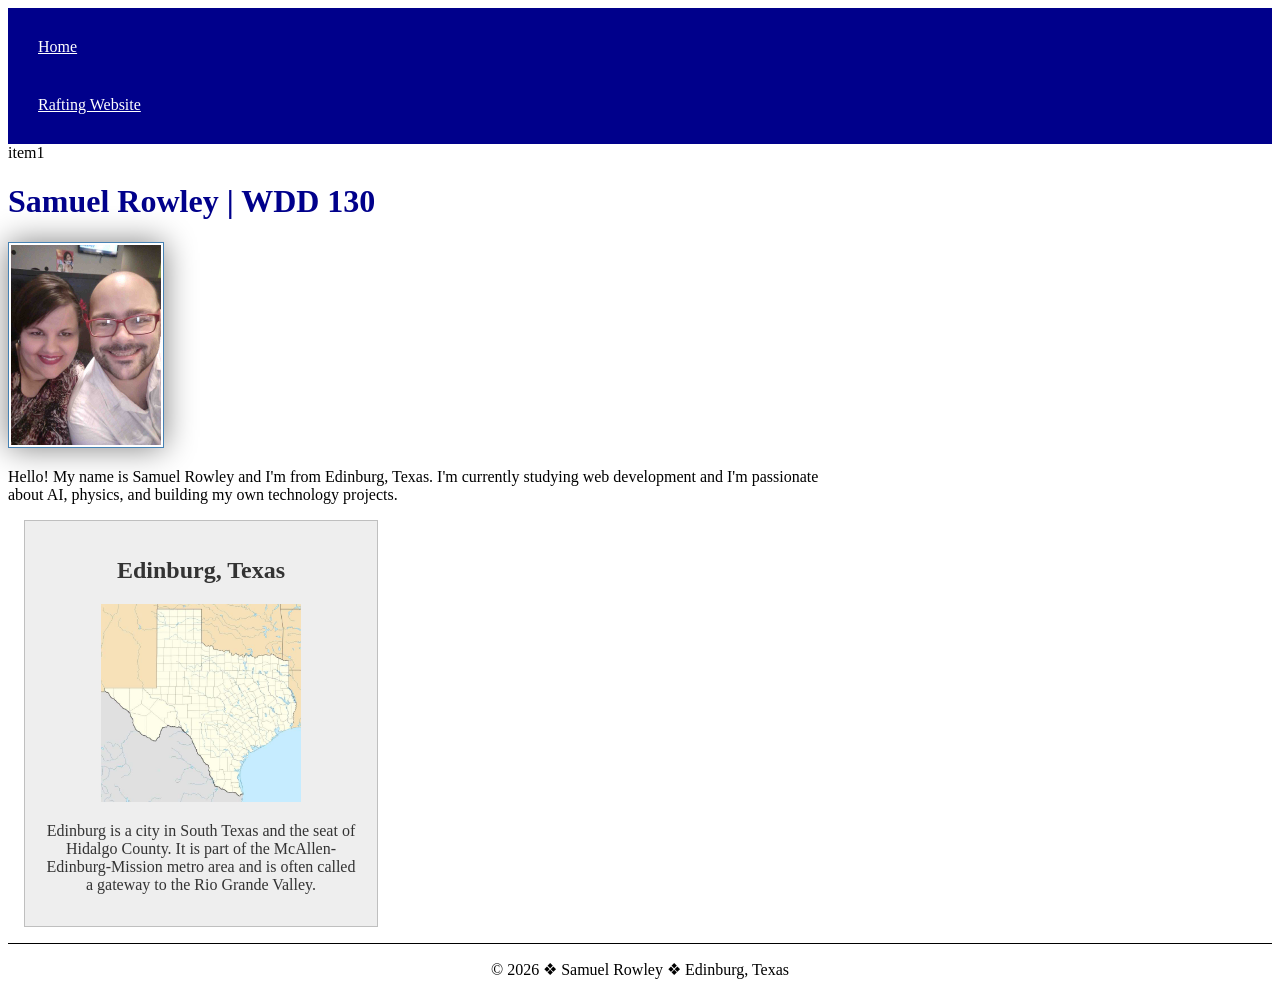
<file: index.html>
<!DOCTYPE html>
<html lang="en-US">

<head>
  <meta charset="utf-8">
  <meta name="viewport" content="width=device-width, initial-scale=1.0">
  <title>Samuel Rowley | WDD 130</title>
  <meta name="description" content="Samuel Rowley home page for WDD130 featuring a personal introduction and 
  web development learning">
  <meta name="author" content="Samuel Rowley">
  <link rel="stylesheet" href="styles/styles.css">
</head>

<body>
  <header>
    <nav>
      <a href="index.html">Home</a>
      <a href="wwr/about.html">Rafting Website</a>
    </nav>
  </header>
  <div class="flex-item">item1</div>
  <main>
    <h1>Samuel Rowley | WDD 130</h1>
    <img src="images/profile.jpg" alt="Samuel Rowley">
    <p>Hello! My name is Samuel Rowley and I'm from Edinburg, Texas. I'm currently studying web
      development and I'm passionate about AI, physics, and building my own technology projects.
    </p>
  </main>
  <aside>
    <h2>Edinburg, Texas</h2>
    <img src="images/2texas.jpg" alt="map of texas">
    <p>Edinburg is a city in South Texas and the seat of Hidalgo County. It is part of the
      McAllen-Edinburg-Mission metro area and is often called a gateway to the Rio Grande Valley.
    </p>
  </aside>
  <footer>
    <p>&copy; 2026 ❖ Samuel Rowley ❖ Edinburg, Texas</p>
  </footer>
</body>

</html>
</file>
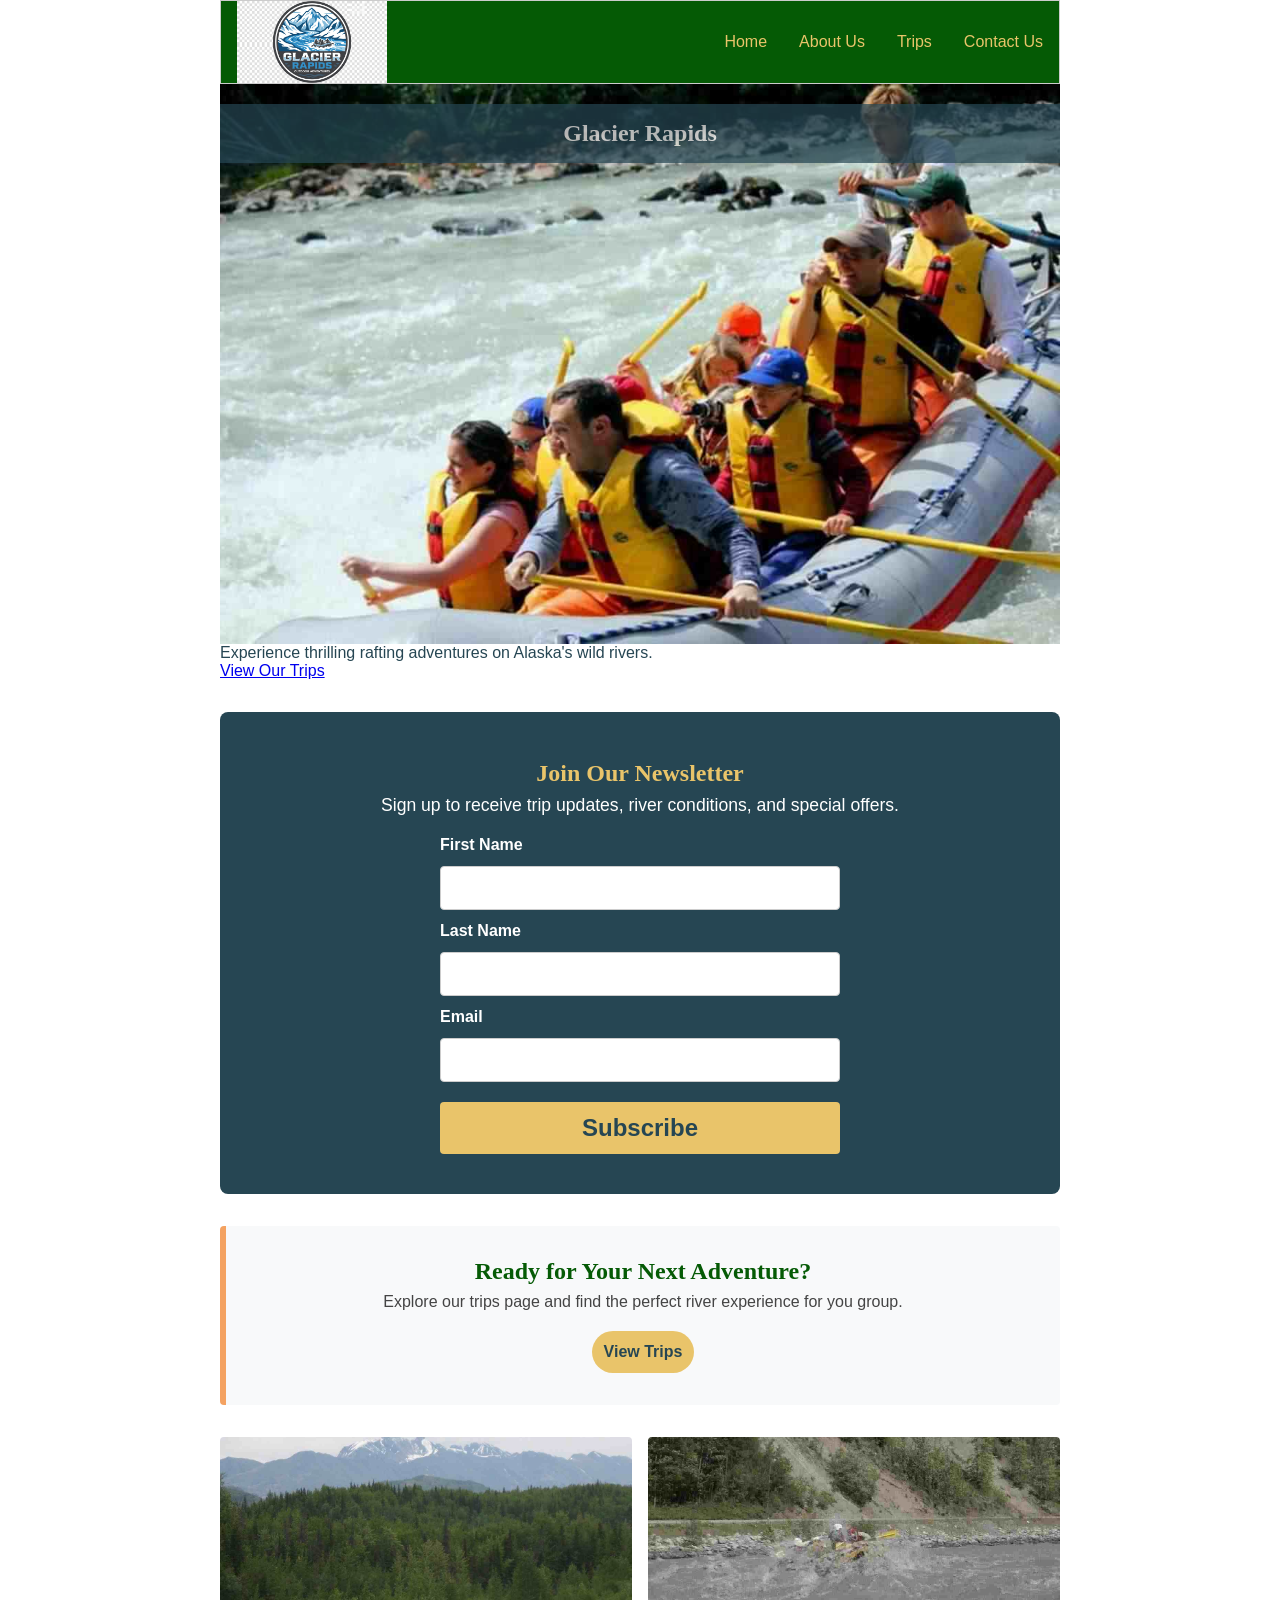
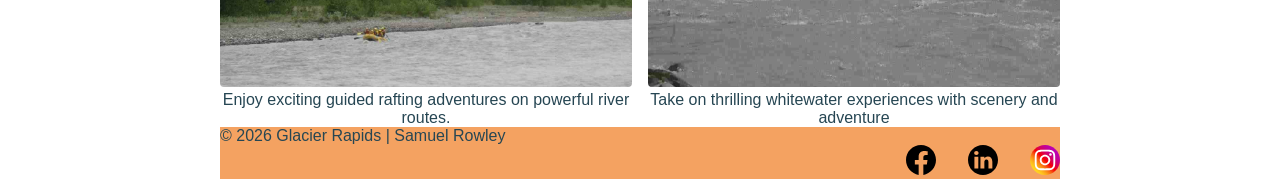
<file: wwr/index.html>
<!DOCTYPE html>
<html lang="en-US">

<head>
    <meta charset="utf-8">
    <meta name="viewport" content="width=device-width, initial-scale=1.0">
    <title>Glacier Rapids | Home</title>
    <meta name="description" content="Explore Glacier Rapids for exciting rafting adventures,
     trip information, and river experiences for families, groups, and thrill seekers.">
    <meta name="author" content="Samuel Rowley">
    <link rel="stylesheet" href="styles/rafting.css">
</head>

<body>
    <header>
        <img src="images/logo.png"
          alt="Glacier Rapids logo showing snowy mountains, a river, and rafters">
        <nav>
            <a href="index.html">Home</a>
            <a href="about.html">About Us</a>
            <a href="trips.html">Trips</a>
            <a href="contact.html">Contact Us</a>
        </nav>
    </header>

    <main>
        <section class="hero">
            <img src="images/rafting_the_river.jpg" alt="Rafting on the river">
            <div class="hero-content">
                <h1>Glacier Rapids</h1>
                <p>Experience thrilling rafting adventures on Alaska's wild rivers.</p>
                <a href="trips.html">View Our Trips</a>
            </div>
        </section>
        <section class="newsletter">
            <h2>Join Our Newsletter</h2>
            <p>Sign up to receive trip updates, river conditions, and special offers.</p>
            <form>
                <label for="firstname">First Name</label>
                <input type="text" id="firstname" name="first_name">

                <label for="lastname">Last Name</label>
                <input type="text" id="lastname" name="last_name">

                <label for="email">Email</label>
                <input type="email" id="email" name="email">

                <button type="submit">Subscribe</button>
            </form>
        </section>
        <section class="cta">
            <h2>Ready for Your Next Adventure?</h2>
            <p>Explore our trips page and find the perfect river experience for you group.</p>
            <a href="trips.html">View Trips</a>
        </section>
        <section class="gallery">
            <div class="images">
                <figure>
                    <img src="images/whitewater-rafting.jpg" alt="Whitewater rafting">
                    <figcaption>Enjoy exciting guided rafting adventures on powerful river routes.
                    </figcaption>
                </figure>
                <figure>
                    <img src="images/hitting_the_whites.jpg" alt="Hitting the whitewater rapids">
                    <figcaption>Take on thrilling whitewater experiences with scenery and adventure
                    </figcaption>
                </figure>
            </div>
        </section>
    </main>
    <footer>
        <p>&copy; 2026 Glacier Rapids | Samuel Rowley</p>
        <nav class="socialmedia">
            <a href="https://facebook.com"><img src="images/facebook.svg" alt="facebook icon"></a>
            <a href="https://linkedin.com"><img src="images/linkedin.svg" alt="linkedIn icon"></a>
            <a href="https://instagram.com"><img src="images/instagram.svg"
                  alt="instagram icon"></a>
        </nav>
    </footer>
</body>

</html>
</file>
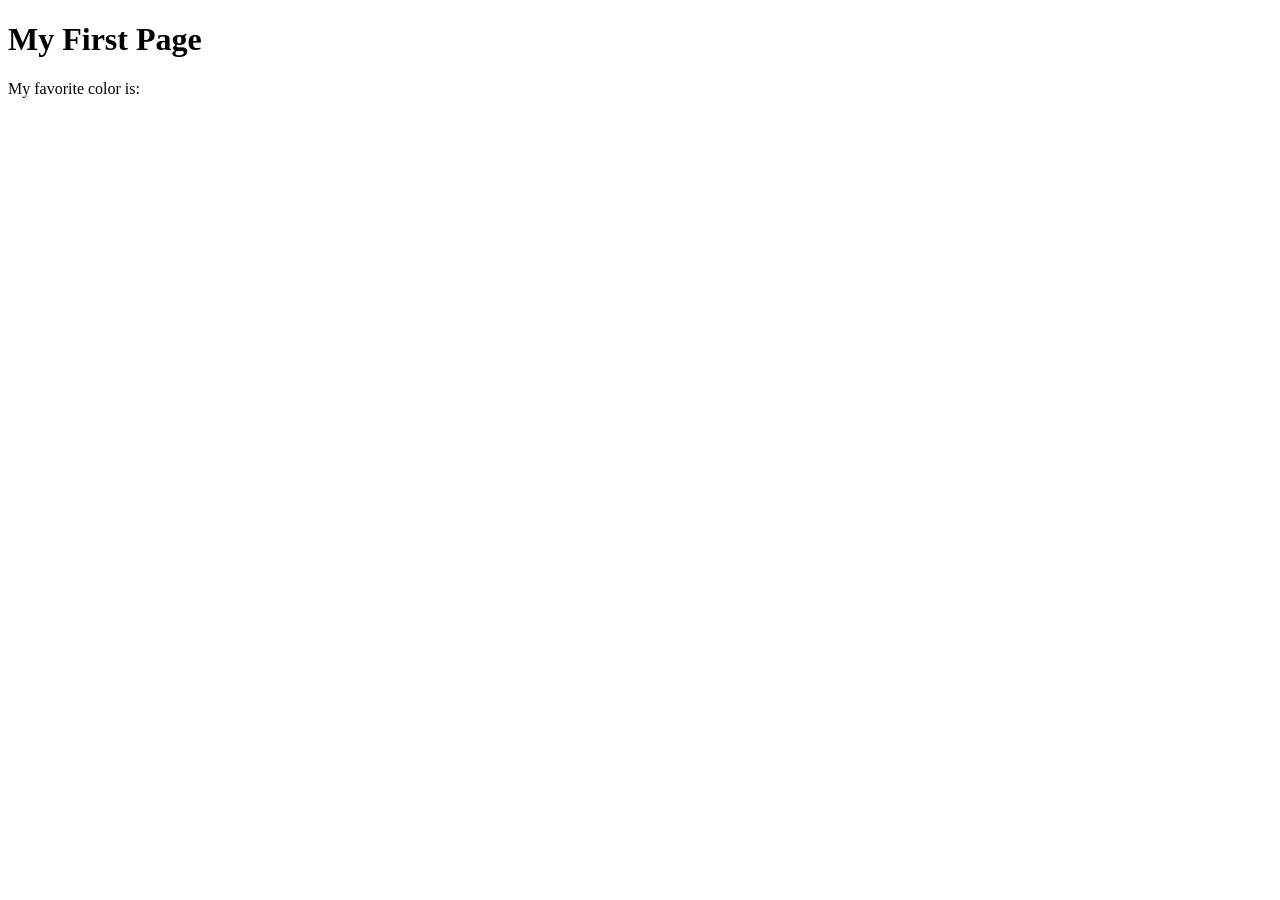
<file: week01/first-page.html>
<!DOCTYPE html>
<html lang="en">
<head>
    <meta charset="UTF-8">
    <meta name="viewport" content="width=device-width, initial-scale=1.0">
    <title>My First Page</title>
</head>
<body>
    <h1>My First Page</h1>
    <p>My favorite color is: </p>
</body>
</html>
</file>
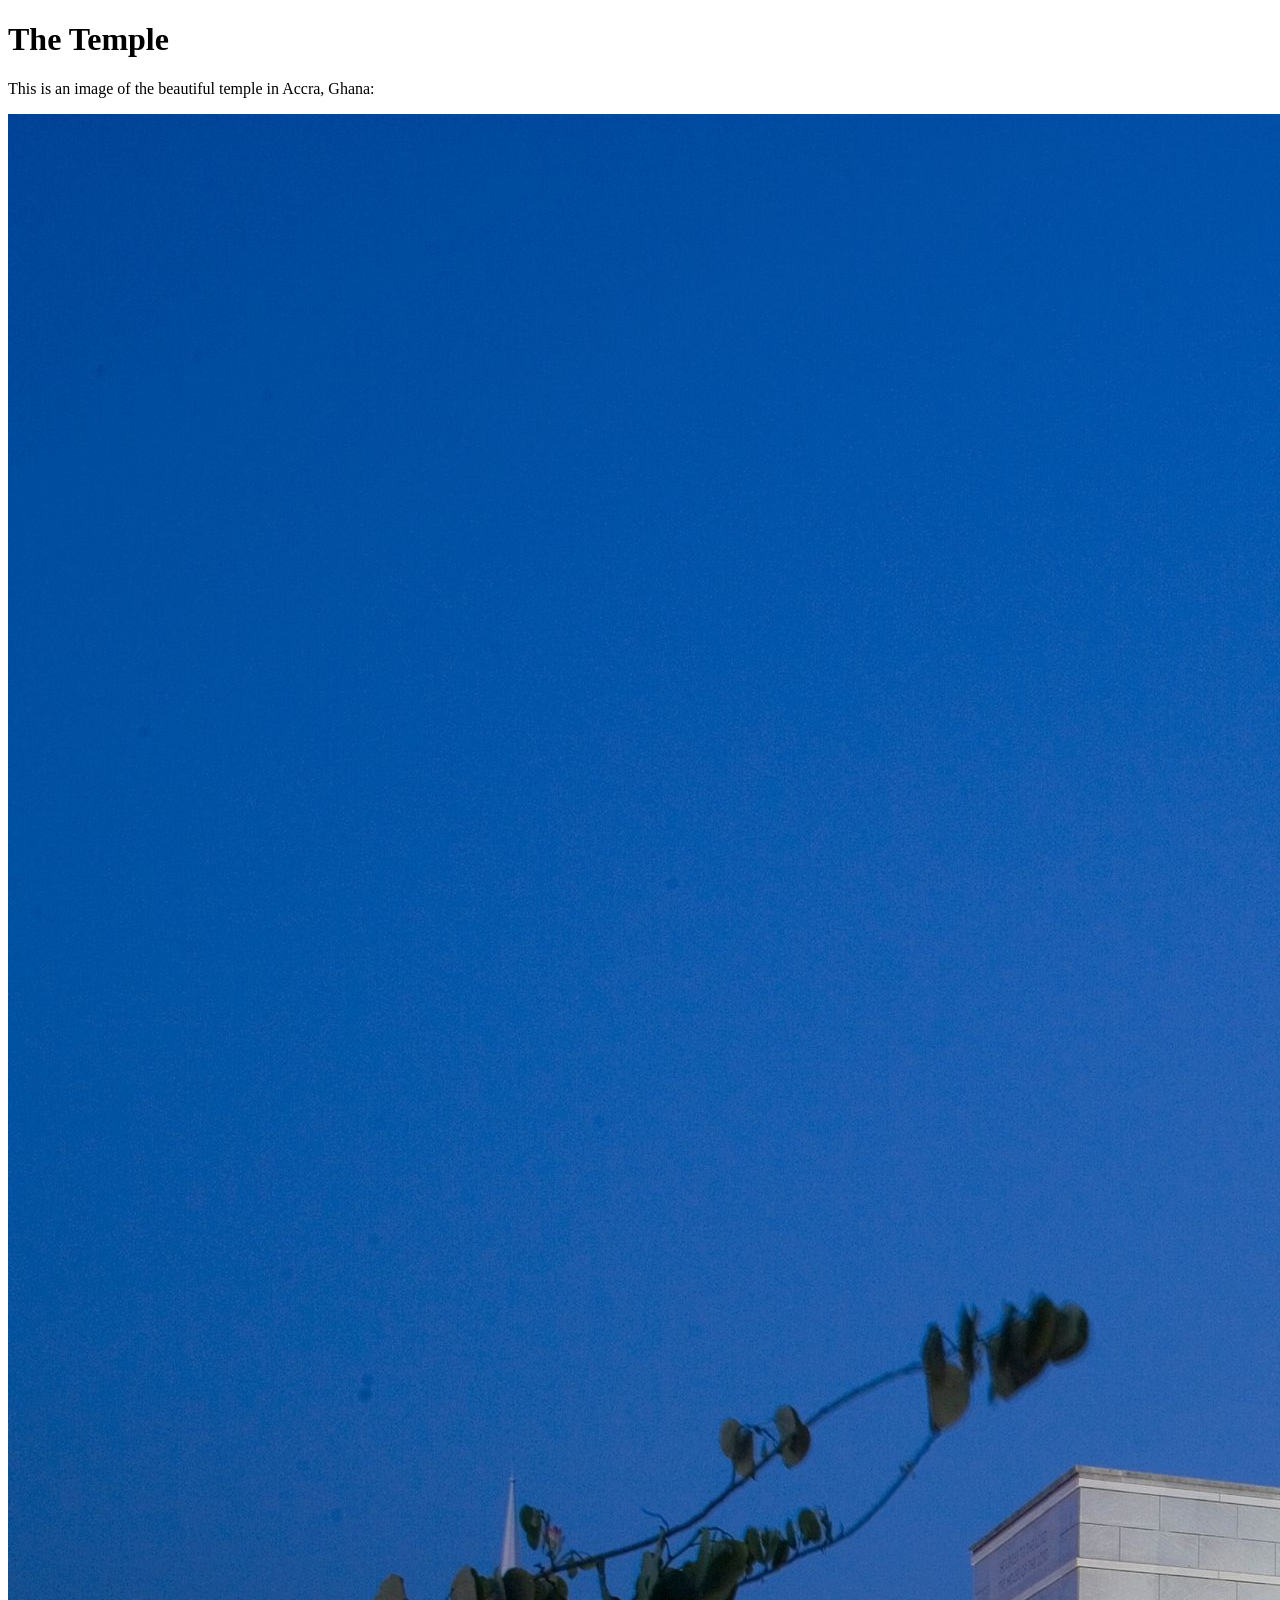
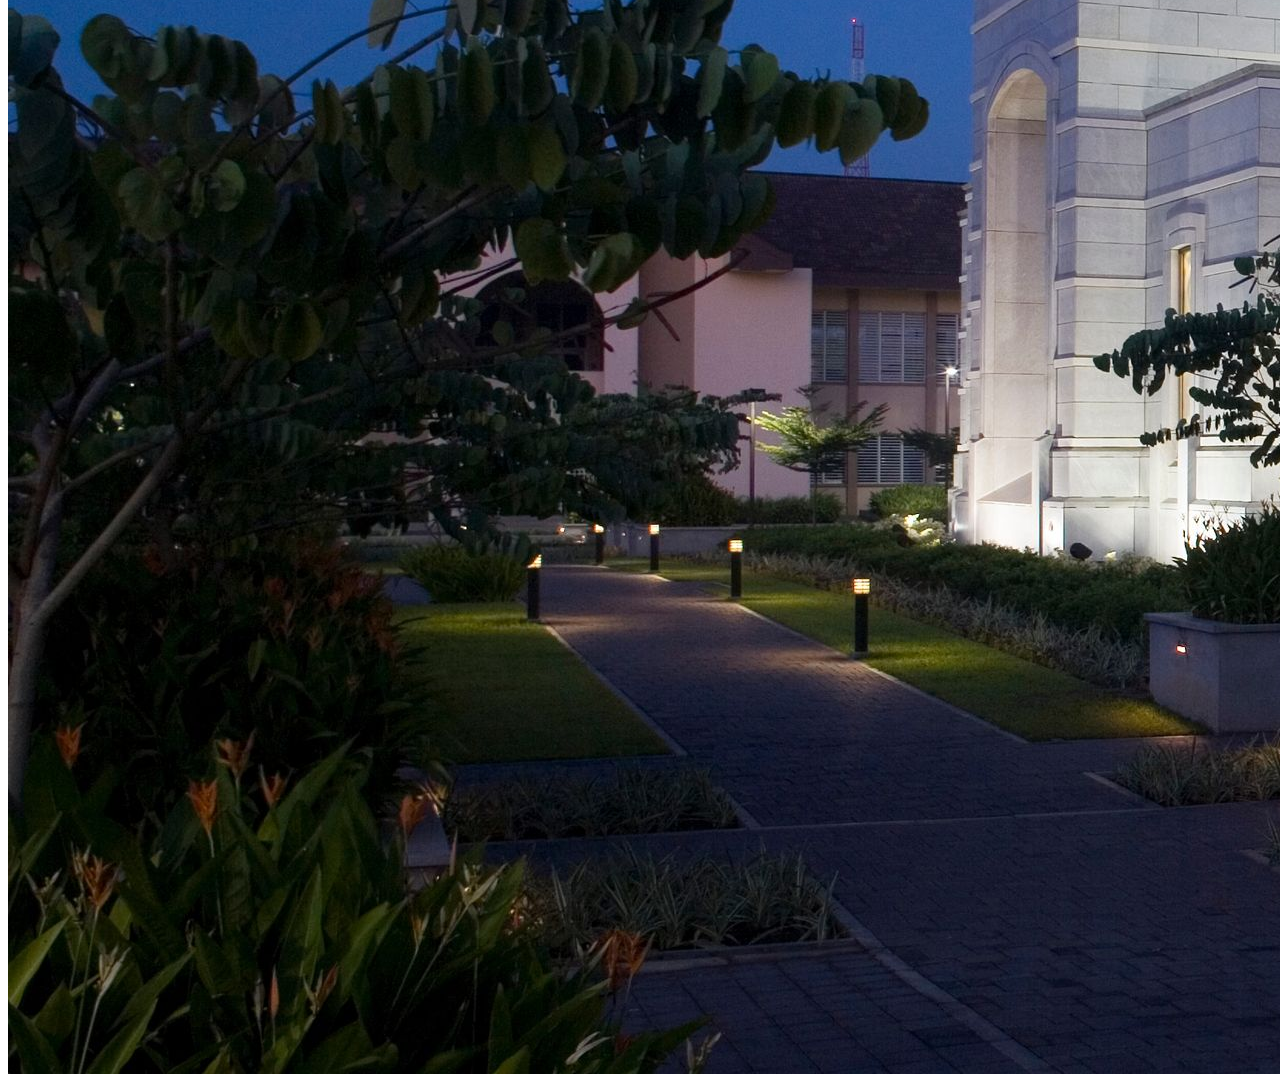
<file: week01/images.html>
<!DOCTYPE html>
<html lang="en">
<head>
    <meta charset="UTF-8">
    <meta name="viewport" content="width=device-width, initial-scale=1.0">
    <title>Temple Image</title>
</head>
<body>
    <h1>The Temple</h1>
    <p>This is an image of the beautiful temple in Accra, Ghana:</p>
    <img src="images/temple-large.jpeg" alt="The Accra Ghana Temple">
    
</body>
</html>
</file>
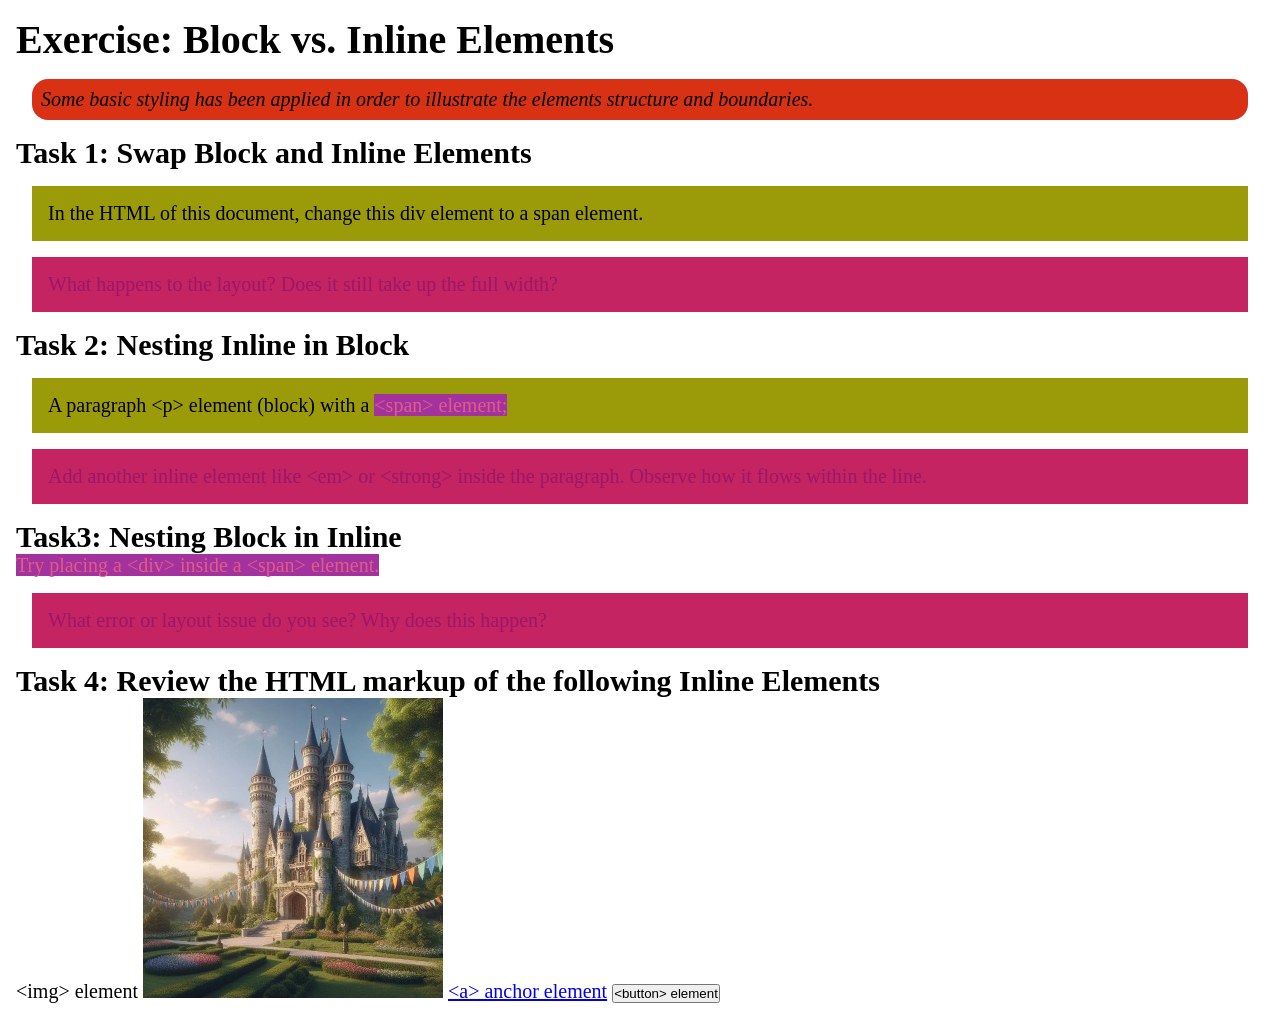
<file: week02/block-vs-inline.html>
<!DOCTYPE html>
<html lang="en">

<head>
    <meta charset="UTF-8">
    <meta name="viewport" content="width=device-width, initial-scale=1.0">
    <title>Exercise: Block vs. Inline Elements</title>
    <link rel="stylesheet" href="styles/block-vs-inline.css">
</head>

<body>
    <main>
        <h1>Exercise: Block vs. Inline Elements</h1>
        <p class="note">Some basic styling has been applied in order to illustrate the elements structure and
            boundaries.</p>

        <h2>Task 1: Swap Block and Inline Elements</h2>
        <div>In the HTML of this document, change this div element to a span element.</div>

        <p class="question">What happens to the layout? Does it still take up the full width?</p>

        <h2>Task 2: Nesting Inline in Block</h2>
        <p>A paragraph &lt;p&gt; element (block) with a <span>&lt;span&gt; element;</span></p>
        <p class="question">Add another inline element like &lt;em&gt; or &lt;strong&gt; inside the paragraph. Observe
            how it flows within the line.</p>

        <h2>Task3: Nesting Block in Inline</h2>
        <span>Try placing a &lt;div&gt; inside a &lt;span&gt; element.</span>
            <p class="question">What error or layout issue do you see? Why does this happen?</p>


            <h2>Task 4: Review the HTML markup of the following Inline Elements</h2>
        &lt;img&gt; element
        <img src="images/castle.webp" alt="placeholder image (images are inline)" width="300" height="300">
        <a href="https://churchofjesuschrist.org">&lt;a&gt; anchor element</a>
        <button type="button">&lt;button&gt; element</button>
    </main>
</body>

</html>
</file>
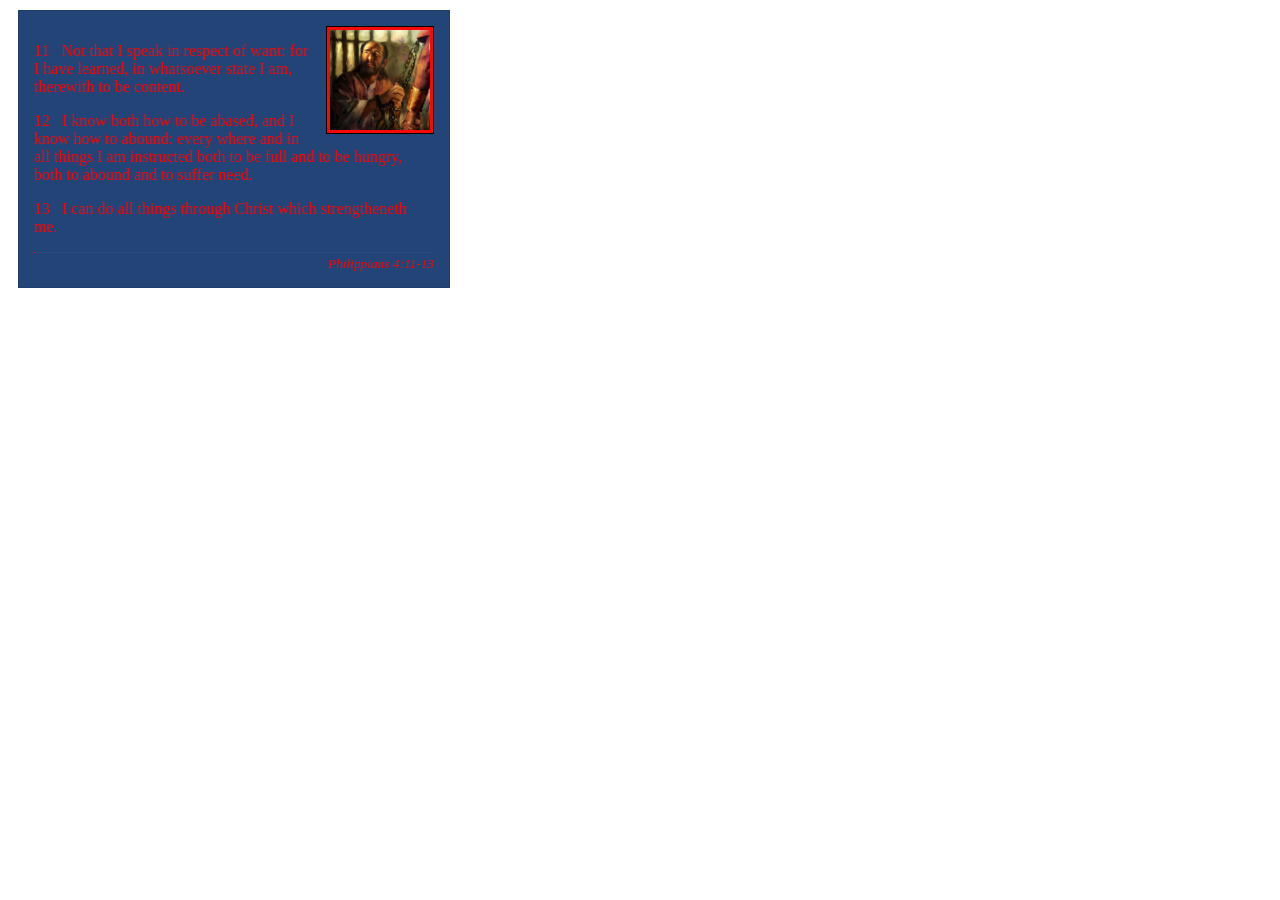
<file: week02/box-model-solution.html>
<!DOCTYPE html>
<html lang="en">
<head>
    <meta charset="UTF-8">
    <meta name="viewport" content="width=device-width, initial-scale=1.0">
    <title>Box Model Activity</title>
    <link rel="stylesheet" href="styles/box-model-solution.css">
</head>
<body>
    <main>
        <div class="callout">
            <img src="images/apostle-paul-imprisoned.webp" alt="Paul the Apostle - Imprisoned in Rome" width="200" height="200">
            <blockquote>
                <p>11 &nbsp; Not that I speak in respect of want: for I have learned, in whatsoever state I am, therewith to be content.</p>
                <p>12 &nbsp; I know both how to be abased, and I know how to abound: every where and in all things I am instructed both to be full and to be hungry, both to abound and to suffer need.</p>
                <p>13 &nbsp; I can do all things through Christ which strengtheneth me.</p>
            </blockquote>
            <cite>Philippians 4:11-13</cite>
        </div>
    </main>
</body>
</html>
</file>
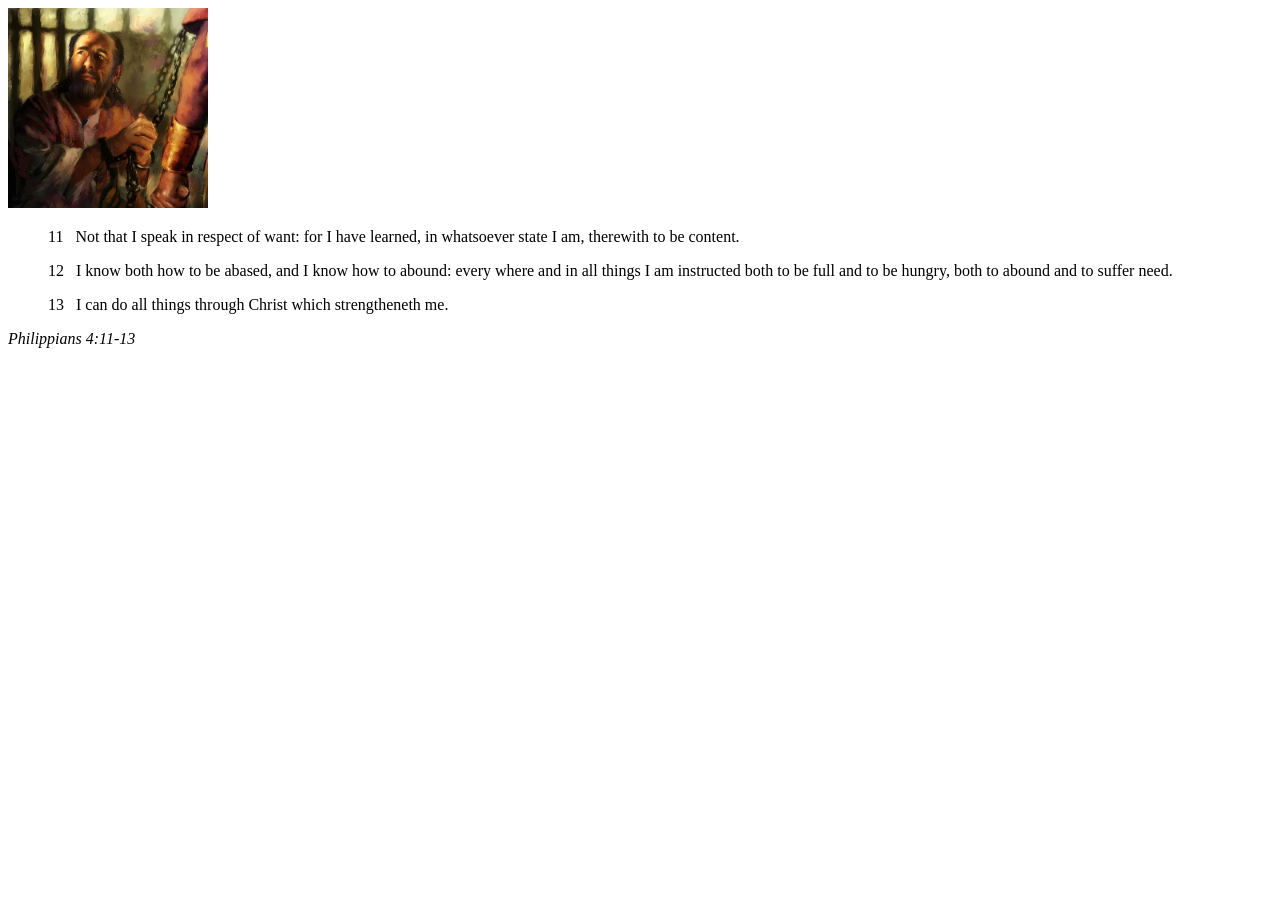
<file: week02/box-model.html>
<!DOCTYPE html>
<html lang="en">
<head>
    <meta charset="UTF-8">
    <meta name="viewport" content="width=device-width, initial-scale=1.0">
    <title>Box Model Activity</title>
</head>
<body>
    <main>
        <div class="callout">
            <img src="images/apostle-paul-imprisoned.webp" alt="Paul the Apostle - Imprisoned in Rome" width="200" height="200">
            <blockquote>
                <p>11 &nbsp; Not that I speak in respect of want: for I have learned, in whatsoever state I am, therewith to be content.</p>
                <p>12 &nbsp; I know both how to be abased, and I know how to abound: every where and in all things I am instructed both to be full and to be hungry, both to abound and to suffer need.</p>
                <p>13 &nbsp; I can do all things through Christ which strengtheneth me.</p>
            </blockquote>
            <cite>Philippians 4:11-13</cite>
        </div>
    </main>
</body>
</html>
</file>
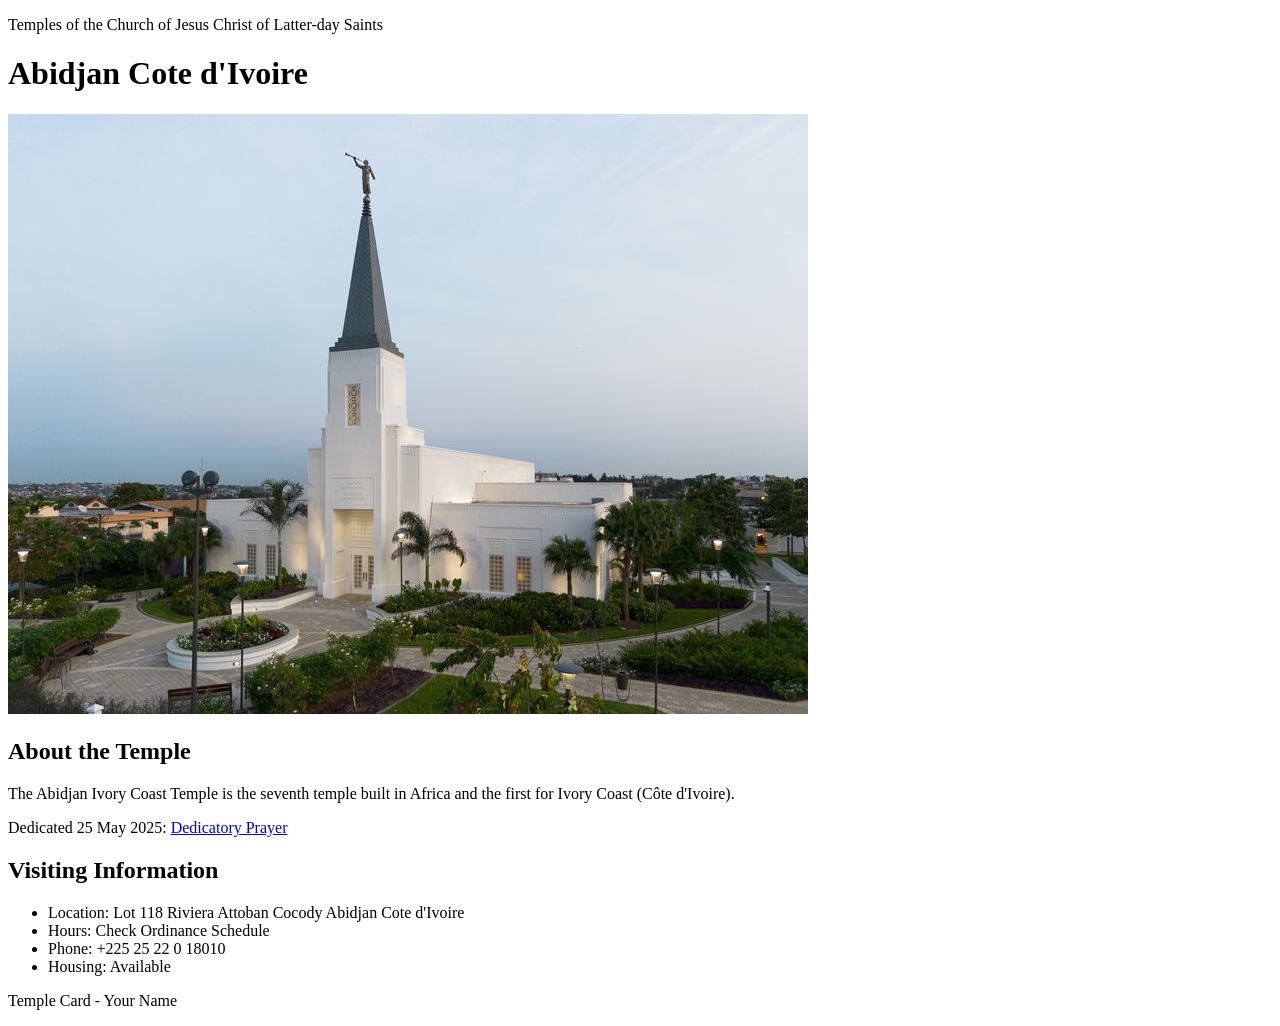
<file: week02/temple.html>
<!DOCTYPE html>
<html lang="en">

<head>
    <meta charset="UTF-8">
    <meta name="viewport" content="width=device-width, initial-scale=1.0">
    <title>Temple Card - Abidjan Cote d'Ivoire</title>
</head>

<body>
    <header>
        <p>Temples of the Church of Jesus Christ of Latter-day Saints</p>
    </header>
    <main>
        <h1>Abidjan Cote d'Ivoire</h1>
        <picture>
            <img src="images/abidjan-ivory-coast.jpeg" alt="Abidjan Cote d'Ivoire Temple">
        </picture>
        <section>
            <h2>About the Temple</h2>
            <p>The Abidjan Ivory Coast Temple is the seventh temple built in Africa and the first for Ivory Coast (Côte
                d'Ivoire).</p>
            <p>Dedicated 25 May 2025: <a
                    href="https://www.churchofjesuschrist.org/temples/dedicatory-prayer/abidjan-ivory-coast-temple/2025-05-25?lang=eng"
                    target="_blank" rel="noopener noreferrer">Dedicatory Prayer</a></p>
        </section>
        <section>
            <h2>Visiting Information</h2>
            <ul>
                <li>Location: Lot 118 Riviera Attoban Cocody Abidjan Cote d'Ivoire</li>
                <li>Hours: Check Ordinance Schedule</li>
                <li>Phone: +225 25 22 0 18010</li>
                <li>Housing: Available</li>
            </ul>
        </section>
    </main>
    <footer>
        <p>Temple Card - Your Name</p>
    </footer>
</body>

</html>
</file>
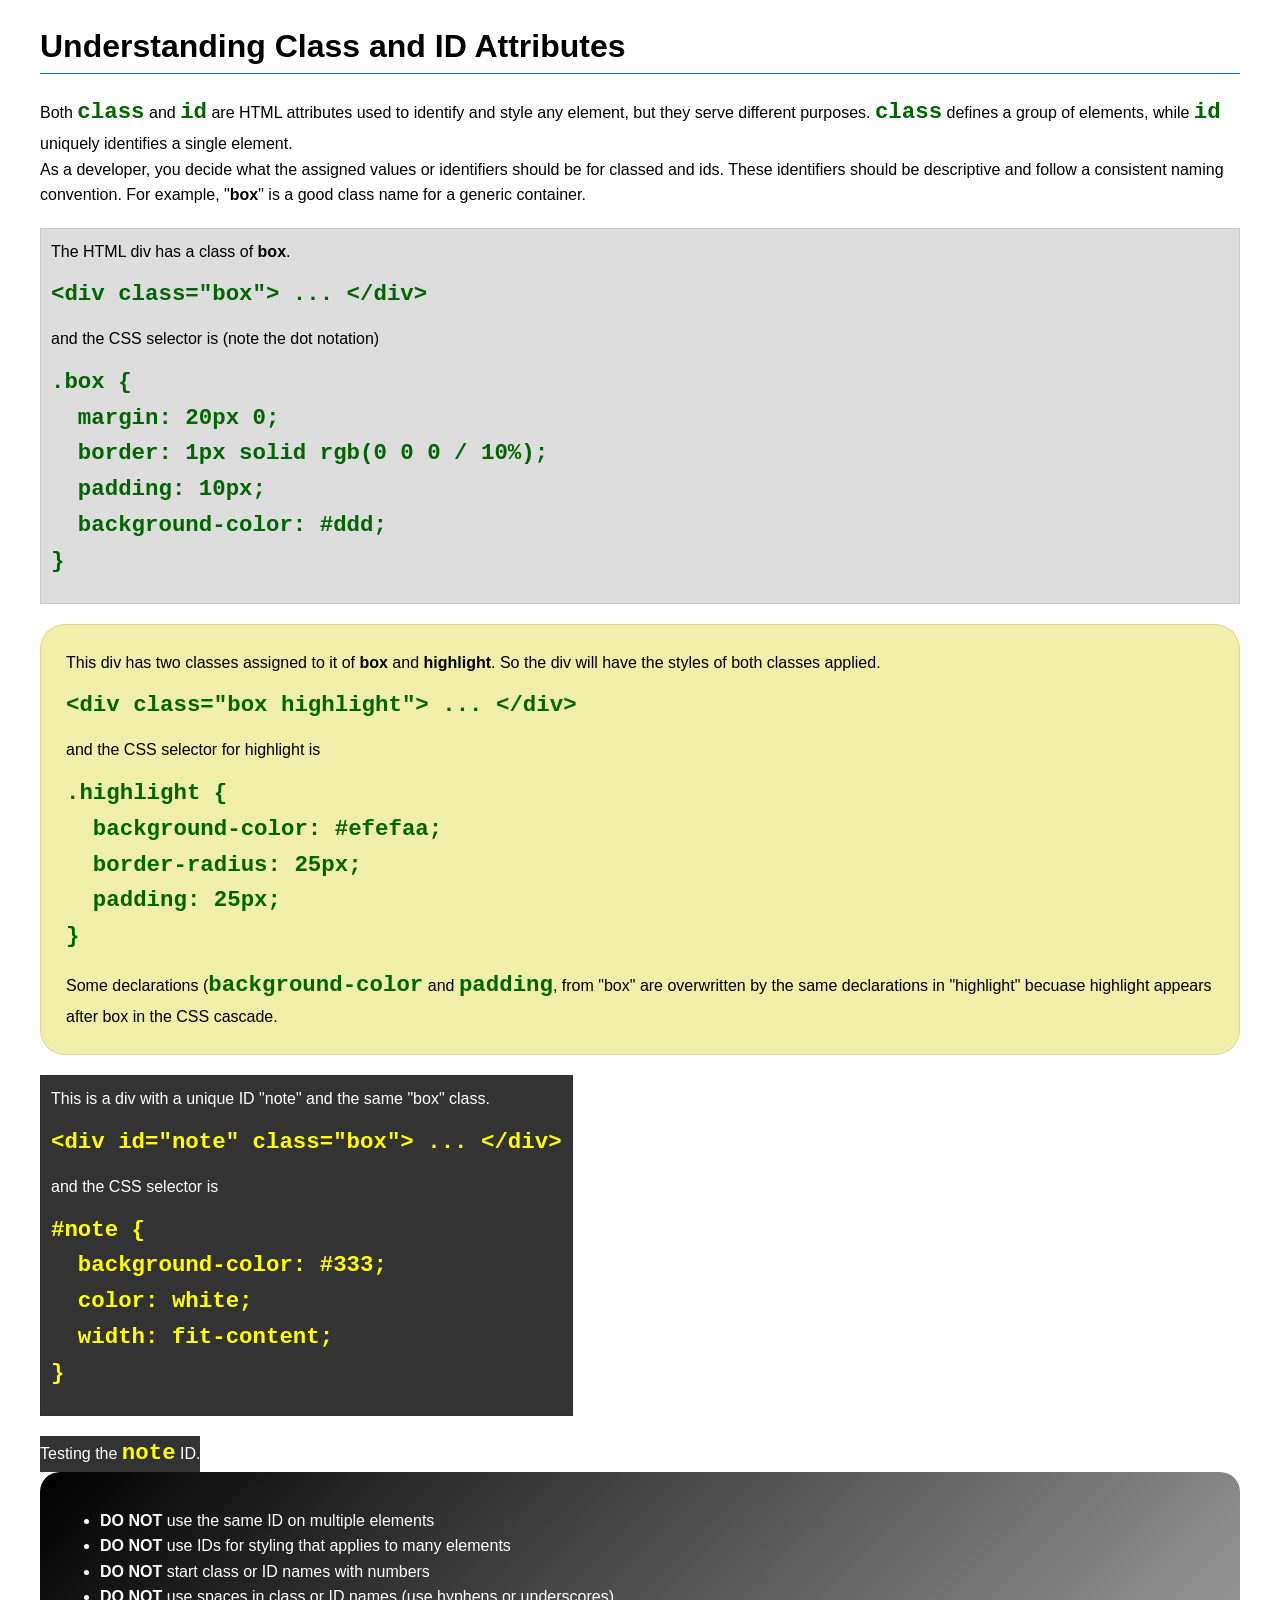
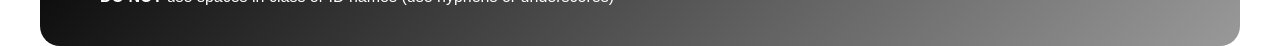
<file: week03/class-and-id.html>
<!DOCTYPE html>
<html lang="en">

<head>
    <meta charset="UTF-8">
    <meta name="viewport" content="width=device-width, initial-scale=1.0">
    <title>Class vs ID Attributes</title>
    <link rel="stylesheet" href="styles/class-and-id.css">
</head>

<body>
    <h1>Understanding Class and ID Attributes</h1>
    <p>Both <code>class</code> and <code>id</code> are HTML attributes used to identify and style any element, but they
        serve different purposes. <code>class</code> defines a group of elements, while <code>id</code> uniquely
        identifies a single element.</p>
    <p>As a developer, you decide what the assigned values or identifiers should be for classed and ids. These
        identifiers should be
        descriptive and follow a consistent naming convention. For example, "<strong>box</strong>" is a good class name
        for a generic container.</p>
    <div class="box">
        <p>The HTML div has a class of <strong>box</strong>.</p>
        <pre><code class="html">&lt;div class="box"&gt; ... &lt;/div&gt;</code></pre>
        and the CSS selector is (note the dot notation)
        <pre><code class="css">.box {
  margin: 20px 0;
  border: 1px solid rgb(0 0 0 / 10%);
  padding: 10px;
  background-color: #ddd; 
}</code></pre>
    </div>

    <div class="box highlight">
        <p>This div has two classes assigned to it of <strong>box</strong> and <strong>highlight</strong>. So the div
            will have the styles of both classes applied.</p>
        <pre><code class="html">&lt;div class="box highlight"&gt; ... &lt;/div&gt;</code></pre>
        and the CSS selector for highlight is
        <pre><code class="css">.highlight {
  background-color: #efefaa;
  border-radius: 25px;
  padding: 25px;
}</code></pre>
<p>Some declarations (<code>background-color</code> and <code>padding</code>, from "box" are overwritten by the same declarations in "highlight" becuase highlight appears after box in the CSS cascade.</p>
    </div>

    <div id="note" class="box">
        <p>This is a div with a unique ID "note" and the same "box" class.</p>
        <pre><code class="html">&lt;div id="note" class="box"&gt; ... &lt;/div&gt;</code></pre>
        and the CSS selector is
        <pre><code class="css">#note {
  background-color: #333;
  color: white;
  width: fit-content;
}</code></pre>
    </div>

    <div id="note">
        <p>Testing the <code>note</code> ID.</p>
    </div>

    <section id="best-practice">
        <ul>
            <li><strong>DO NOT</strong> use the same ID on multiple elements</li>
            <li><strong>DO NOT</strong> use IDs for styling that applies to many elements</li>
            <li><strong>DO NOT</strong> start class or ID names with numbers</li>
            <li><strong>DO NOT</strong> use spaces in class or ID names (use hyphens or underscores)</li>
        </ul>
    </section>




</body>

</html>
</file>
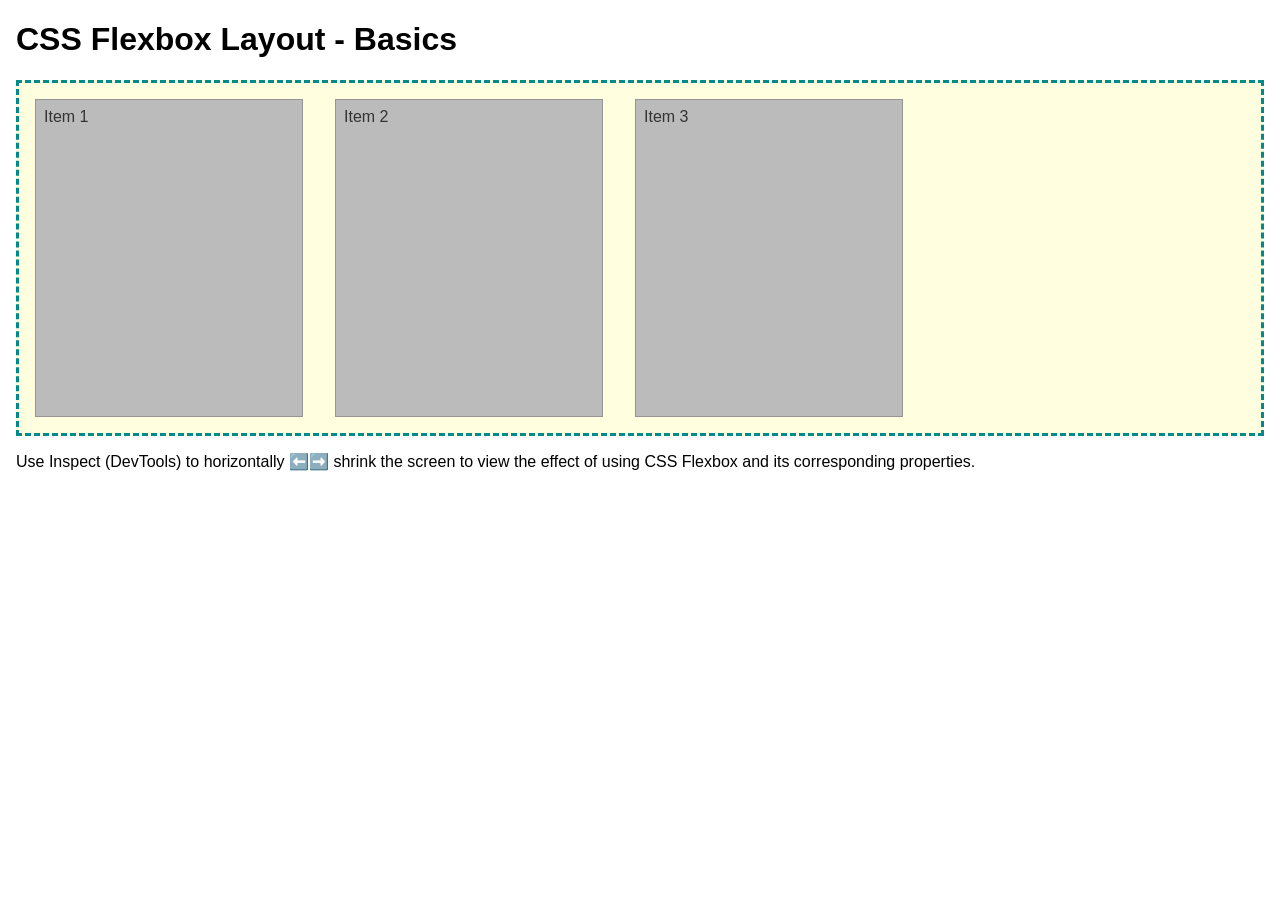
<file: week04/flexbox-layout.html>
<!DOCTYPE html>
<html lang="en">
<head>
    <meta charset="UTF-8">
    <meta name="viewport" content="width=device-width, initial-scale=1.0">
    <title>CSS Flexbox Layout - Basics</title>
    <link rel="stylesheet" href="styles/flexbox.css">
</head>
<body>
    <main>
        <h1>CSS Flexbox Layout - Basics</h1>
        <div class="flex-container">
            <div class="flex-item item1">Item 1</div>
            <div class="flex-item item2">Item 2</div>
            <div class="flex-item item3">Item 3</div>
        </div>
        <p>Use Inspect (DevTools) to horizontally ⬅️➡️ shrink the screen to view the effect of using CSS Flexbox and its corresponding properties.</p>
    </main>
</body>
</html>
</file>
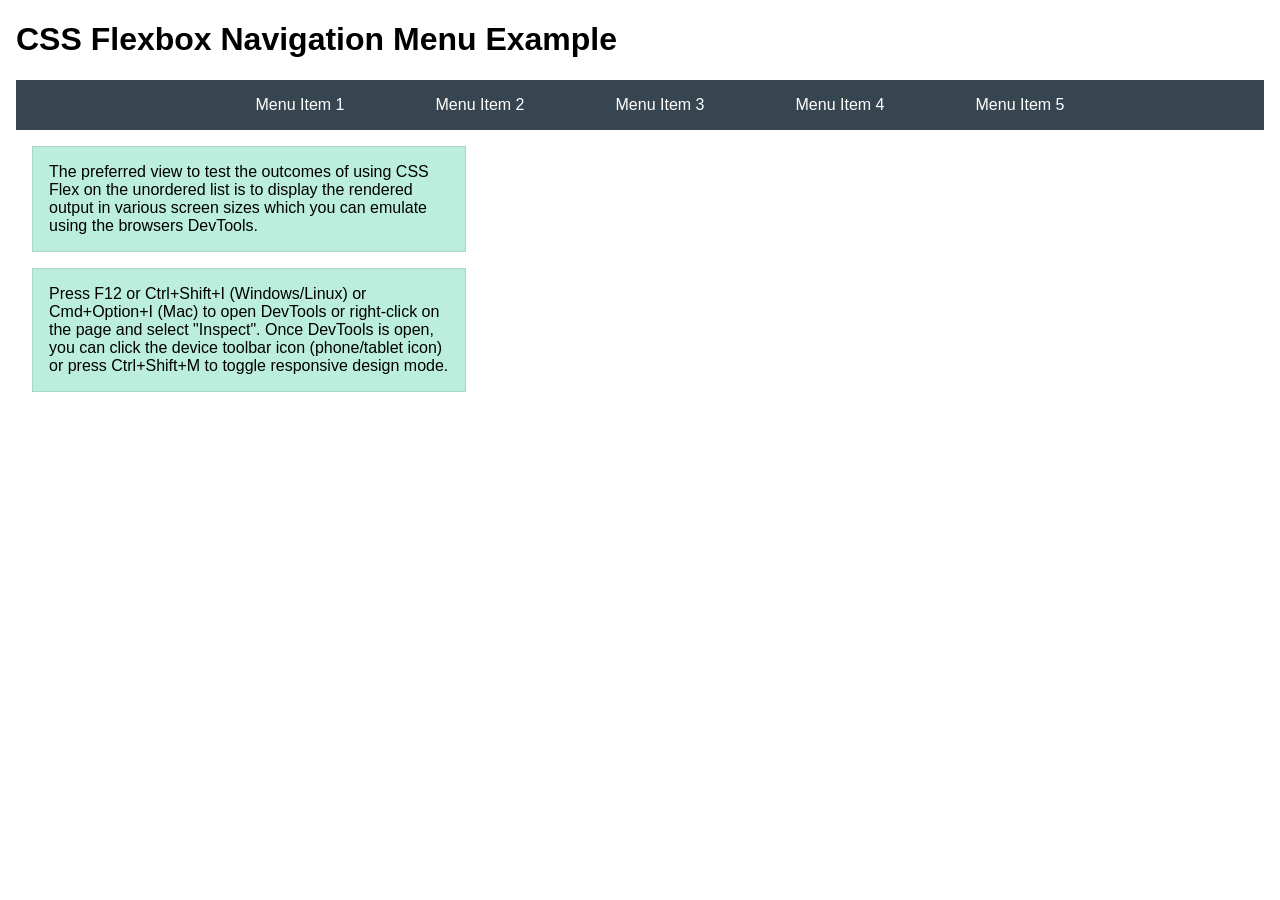
<file: week04/flexbox-menu.html>
<!DOCTYPE html>
<html lang="en">
<head>
    <meta charset="UTF-8">
    <meta name="viewport" content="width=device-width, initial-scale=1.0">
    <title>CSS Flexbox - Navigation Menu</title>
    <link rel="stylesheet" href="styles/flexbox-menu.css">
</head>
<body>
    <main>
        <h1>CSS Flexbox Navigation Menu Example</h1>
        <nav>
            <ul>
                <li><a href="#">Menu Item 1</a></li>
                <li><a href="#">Menu Item 2</a></li>
                <li><a href="#">Menu Item 3</a></li>
                <li><a href="#">Menu Item 4</a></li>
                <li><a href="#">Menu Item 5</a></li>
            </ul>
        </nav>
        <p>The preferred view to test the outcomes of using CSS Flex on the unordered list is to display the rendered output in various screen sizes which you can emulate using the browsers DevTools.</p>

        <p>Press F12 or Ctrl+Shift+I (Windows/Linux) or Cmd+Option+I (Mac) to open DevTools or right-click on the page and select "Inspect". Once DevTools is open, you can click the device toolbar icon (phone/tablet icon) or press Ctrl+Shift+M to toggle responsive design mode.</p>

                      
        
    </main>
</body>
</html>
</file>
<file: styles/styles.css>
main {
    max-width: 840px;
}

nav {
    background-color: darkblue;
    padding: 10px;
}

nav a {
    color: white;
    display: block;
    padding: 20px;
}

h1 {
    color: darkblue;
}

main img {
    width: 150px;
    height: auto;
    border: 1px solid steelblue;
    padding: 2px;
    box-shadow: 0 0 30px gray;
}

flex-container {
    display: flex;
    flex-direction: row;
    justify-content: center;
    align-items: center;
}

aside {
    width: 20rem;
    margin: 1rem;
    border: 1px solid rgb(0 0 0 / 0.2);
    padding: 1rem;
    background-color: #eee;
    color: #333;
    text-align: center;
}

aside img {
    width: 200px;
    height: auto;
}

p {
    padding: 0;
}

footer {
    margin-top: 15px;
    border-top: 1px solid #000;
    text-align: center;
}
</file>
<file: wwr/styles/rafting.css>
* {
    margin: 0;
    padding: 0;
    box-sizing: border-box;
}

:root {
    --primary-color: #055a05;
    --secondary-color: #f4a261;
    --heading-font: "Georgia", serif;
    --body-font: Arial, sans-serif;
    --accent1-color: #264653;
    --accent2-color: #e9c46a;
    --background-color: #ffffff;
}

header,
main,
footer {
    max-width: 840px;
    margin: 0 auto;
}

body {
    font-family: var(--body-font);
    color: var(--accent1-color);
    background-color: var(--background-color);
}

header {
    background-color: var(--primary-color);
    color: var(--accent2-color);
    display: grid;
    grid-template-columns: auto 1fr;
    align-items: center;
    border: 1px solid #ccc;
    padding: 0 1rem;
}

h1,
h2 {
    font-family: var(--heading-font);
    color: var(--primary-color);
}

nav {
    display: flex;
    justify-content: flex-end;
    gap: 2rem;
}

article {
    margin: 16px;
    padding: 8px;
}

.flex-container {
    display: flex;
    flex-direction: row;
    justify-content: center;
    align-items: center;
}

nav a {
    color: var(--accent2-color);
    text-decoration: none;
}

header img {
    width: 150px;
    height: auto;
}

.gallery {
    display: flex;
    justify-content: center;
    flex-wrap: wrap;
    gap: 15px;
}

.img {
    max-width: 100%;
    height: auto;
}

.hero {
    position: relative;
}

.hero img {
    display: block;
    width: 100%;
    height: auto;
}

.hero h1 {
    position: absolute;
    top: 20px;
    width: 100%;
    padding: 16px;
    text-align: center;
    opacity: 0.7;
    background-color: var(--accent1-color);
    color: #fff;
}

.hero article {
    position: absolute;
    bottom: 20px;
    left: 20px;
    right: 20px;
    background-color: rgba(255, 255, 255, 0.8);
    padding: 16px;
}

.hero article img {
    float: right;
    width: 125px;
    height: auto;
    margin-left: 15px;
}

.adventure .gallery figure {
    width: 16%;
    margin: 0;
}

.adventure .gallery figure img {
    width: 100%;
    height: 120px;
    object-fit: cover;
}

footer {
    background-color: var(--secondary-color);
}

.socialmedia a {
    text-decoration: none;
}

.socialmedia img {
    width: 30px;
    height: auto;
}

.images {
    display: flex;
    justify-content: space-around;
    gap: 1rem;
}

.images figure {
    flex: 1;
    margin: 0;
    text-align: center;
}

.images figure img {
    width: 100%;
    height: 250px;
    object-fit: cover;
    border-radius: 4px;
}

.newsletter {
    background-color: var(--accent1-color);
    color: #fff;
    padding: 2.5rem;
    margin: 2rem 0;
    border-radius: 8px;
    text-align: center;
}

.newsletter h2 {
    color: var(--accent2-color);
    /* forest green title */
    margin: 0.5rem;
}

.newsletter p {
    color: #ffffff;
    font-size: 1.1rem;
    margin-bottom: 1.25rem;
}

.newsletter form {
    display: flex;
    flex-direction: column;
    gap: 0.75rem;
    max-width: 400px;
    margin: 0 auto;
    text-align: left;
}

.newsletter input {
    padding: 0.6rem;
    border: 1px solid #ccc;
    border-radius: 4px;
    font-size: 1.25rem;
}

.newsletter label {
    color: #ffffff;
    font-weight: bold;
}

.newsletter button {
    background-color: var(--accent2-color);
    color: var(--accent1-color);
    font-size: 1.5rem;
    font-weight: bold;
    padding: 0.75rem;
    border: none;
    border-radius: 4px;
    cursor: pointer;
    margin-top: 0.5rem;
    transition: background-color 0.3s ease, transform 0.2s ease;
}

.newsletter button:hover {
    background-color: var(--secondary-color);
    transform: translateY(-2px);
}

.cta {
    background-color: #f8f9fa;
    border-left: 6px solid var(--secondary-color);
    padding: 2rem;
    margin: 2rem 0;
    text-align: center;
    border-radius: 4px;
}

.cta h2 {
    color: var(--primary-color);
    margin-bottom: 0.5rem;
}

.cta p {
    margin-bottom: 1.25rem;
    color: #444;
}

.cta a {
    display: inline-block;
    background-color: var(--accent2-color);
    color: var(--accent1-color);
    padding: 0.75rem;
    text-decoration: none;
    font-weight: bold;
    border-radius: 4rem;
    transition: background-color 0.3s ease, transform 0.2s ease;
}

.cta a:hover {
    background-color: var(--accent1-color);
    color: #ffffff;
    transform: translateY(-2px);
}

.trips-hero {
    padding: 2rem 1rem;
    text-align: center;
}

.trip-descriptions {
    display: grid;
    grid-template-columns: 1fr;
    gap: 1.5rem;
    padding: 1rem;
}

.trip-card img {
    width: 100%;
    height: auto;
    display: block;
}

.trip-card {
    background-color: #f8f9fa;
    border: 1px solid #ddd;
    border-radius: 6px;
    padding: 1rem;
    text-align: center;
}

.trip-table {
    padding: 1rem;
}

.trip-table table {
    width: 100%;
    border-collapse: collapse;
}

.trip-table th,
.trip-table td {
    border: 1px solid #ccc;
    padding: 0.75rem;
    text-align: left;
}

/* CONTACT US PAGE */

/* Sizes Google Map so it fits the screen */
iframe {
    width: 100%;
    height: 400px;
    border: none;
    border-radius: 6px;
    margin: 1rem 0;
}

.team-gallery {
    display: flex;
    justify-content: space-between;
    gap: 10px;
    margin: 2rem 0;
}

.team-gallery img {
    width: 18%;
    height: auto;
    border-radius: 4px;
}

.contact-form {
    background-color: #f8f9fa;
    border: 1px solid #e6d7d7;
    border-left: 6px solid var(--primary-color);
    padding: 2rem;
    margin: 2rem 0;
    border-radius: 6px;
}

.contact-form h2 {
    margin-bottom: 1rem;
}

.contact-form button {
    background-color: var(--primary-color);
    color: #ffffff;
    font-size: 1.1rem;
    font-weight: bold;
    padding: 0.75rem 1.5rem;
    border: none;
    border-radius: 4px;
    cursor: pointer;
    margin-top: 1rem;
}

.contact-form input[type="text"],
.contact-form textarea {
    width: 100%;
    padding: 0.6rem;
    border: 1px solid #ccc;
    border-radius: 4px;
    font-size: 1rem;
    font-family: inherit;
    margin-top: 0.25rem;
}

.contact-info {
    margin: 1.5rem 0;
    line-height: 1.6;
}

.contact-info a {
    color: var(--primary-color);
    font-weight: bold;
}

.contact-form form {
    display: flex;
    flex-direction: column;
    gap: 0.85rem;
    max-width: 550px;
    margin: 0 auto;
}

.radio-option,
.checkbox-option {
    display: flex;
    align-items: center;
    gap: 0.5rem;
}

/* =========================================
   TRIP COMPARISON TABLE
   ========================================= */

.trip-table {
    padding: 1rem;
    margin: 2rem 0;
}

.trip-table h2 {
    text-align: center;
    margin-bottom: 1rem;
    color: var(--primary-color);
}

.trip-table table {
    width: 100%;
    border-collapse: collapse;
    margin: 0 auto;
}

.trip-table th,
.trip-table td {
    border: 1px solid #ccc;
    padding: 0.75rem;
    text-align: left;
}

/* Styled Table Header */
.trip-table th {
    background-color: var(--primary-color);
    color: #ffffff;
    font-weight: bold;
}

/* Subtle Alternating Row Color */
.trip-table tbody tr:nth-child(even) {
    background-color: #f8f9fa;
}
</file>
<file: week02/styles/block-vs-inline.css>
* {
    margin: 0;
    padding: 0;
}

body {
    font-size: 20px;
    margin: 1rem;
}

p,
div {
    background-color: rgb(155, 155, 9);
    margin: 1rem;
    padding: 1rem;
}

span {
    color: rgb(223, 93, 132);
    background-color: rgb(163, 50, 158);
}

code {
    margin: 0;
    padding: 0;
    color: green;
    font-size: 1.2rem;
}

.note {
    font-style: italic;
    background-color: rgb(216, 49, 20);
    border-radius: 1rem;
    border: 1px solid rgba(178, 41, 206, 0.1);
    margin: 1rem;
    padding: .5rem;
}

.question {
    background-color: #c42461;
    color: #9c1669;
}
</file>
<file: week02/styles/box-model-solution.css>
.callout {
    max-width: 400px;
    margin: 10px;
    border: 1px solid rgba(0, 0, 0, .1);
    padding: 15px;
    background-color: #247;
    color: #f70808;
}

.callout img {
    float: right;
    margin: 0 0 10px 15px;
    border: 1px solid #000;
    padding: 3px;
    background-color: #f80909;
    width: 100px;
    height: auto;

}

blockquote {
    margin: 0;
}

cite {
    display: block;
    border-top: 1px dotted #f70707;
    padding-top: 3px;
    text-align: right;
    font-size: smaller;
}
</file>
<file: week03/styles/class-and-id.css>
body {
    font-family: Arial, sans-serif;
    line-height: 1.6;
    margin: 0;
    padding: 0 40px;
}

h1 {
    border-bottom: 1px solid rgb(0 110 182);
    padding-bottom: 0;
}



p {
    margin: 0;
}

code {
    color: darkgreen;
    font-weight: 700;
    font-size: 1.4rem;
}

/* Class examples - can be reused */

.box {
    margin: 20px 0;
    border: 1px solid rgb(0 0 0 / 10%);
    padding: 10px;
    background-color: #ddd; /* this is shorthand for #dddddd */
}

.highlight {
    background-color: #efefaa;
    border-radius: 25px;
    padding: 25px;
}

/* ID examples - should be unique */

#note {
    background-color: #333;
    color: white;
    width: fit-content;
}

#note code {
    color: yellow;
}

#best-practice {
    background: linear-gradient(135deg, #000 0%, #999 100%);
    color: white;
    border-radius: 20px;
    padding: 20px
}
</file>
<file: week04/styles/flexbox.css>
body {
    font-family: Helvetica, Arial, sans-serif;
    margin: 1rem;
}

.flex-container {
    border: 3px dashed darkcyan;
    background-color: lightyellow;
    display: flex;
    flex-wrap: wrap;
}

.flex-item {
    width: 250px;
    margin: 1rem;
    border: 1px solid rgb(0 0 0 / 20%);
    padding: 0.5rem;
    background-color: #bbb;
    color: #333;
}

.item1 {
    min-height: 100px;
}

.item2 {
    min-height: 200px;
}

.item3 {
    min-height: 300px;
}
</file>
<file: week04/styles/flexbox-menu.css>
body {
    font-family: Helvetica, Arial, sans-serif;
    margin: 1rem;
}

nav {
    background-color: #36454f;
}

nav ul {
    list-style-type: none;
    display: flex;
    flex-wrap: wrap;
    max-width: 900px;
    margin: 0 auto;
    justify-content: space-around;
    align-items: center;
}

nav a {
    display: block;
    color: #fff;
    text-align: center;
    padding: 1rem;
    text-decoration: none;
}

p {
    margin: 1rem;
    border: 1px solid rgb(0 0 0 / 10%);
    padding: 1rem;
    background-color: #bed;
    max-width: 400px;
}

#devtools-btn {
    background-color: #36454f;
    color: white;
    border: none;
    padding: 12px 24px;
    margin: 1rem;
    font-size: 16px;
    font-family: Helvetica, Arial, sans-serif;
    border-radius: 4px;
    cursor: pointer;
    transition: background-color 0.3s ease;
}

#devtools-btn:hover {
    background-color: #4a5a6a;
}

#devtools-btn:active {
    background-color: #2a3a4a;
}
</file>
